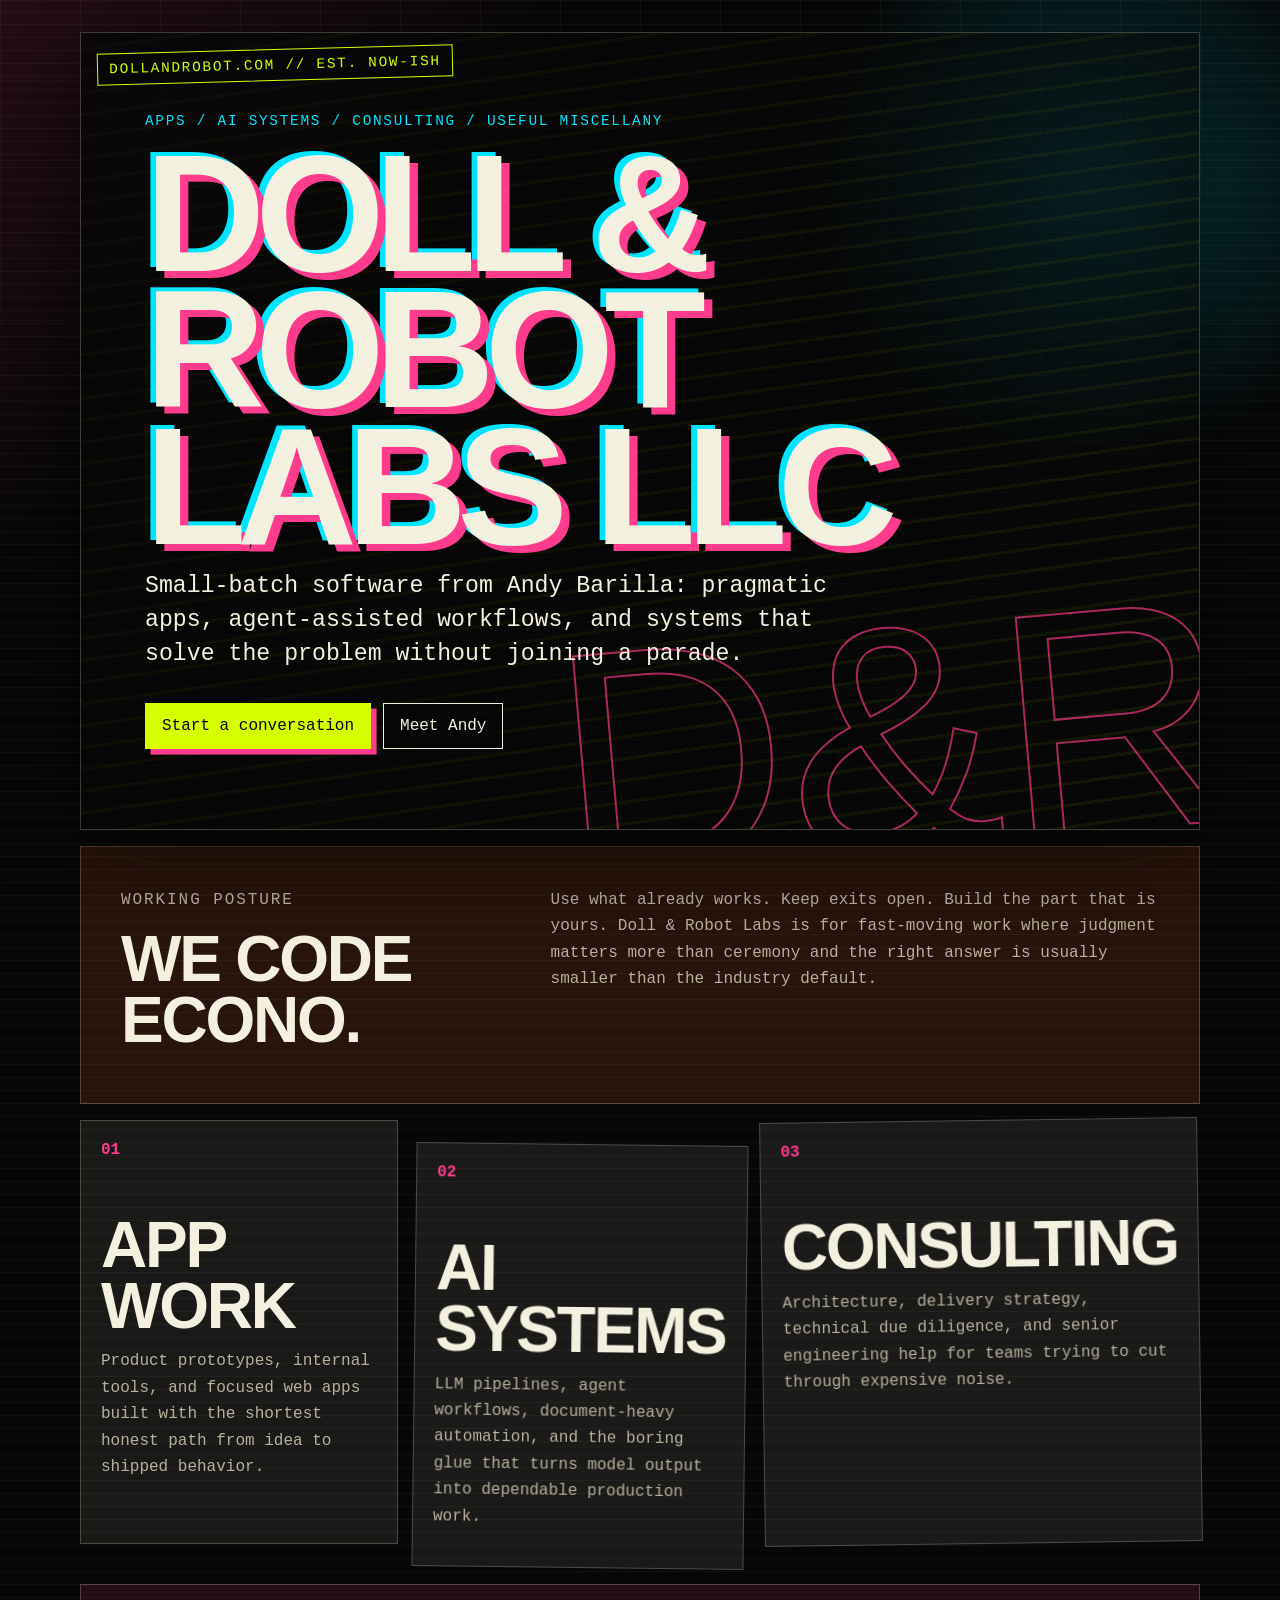
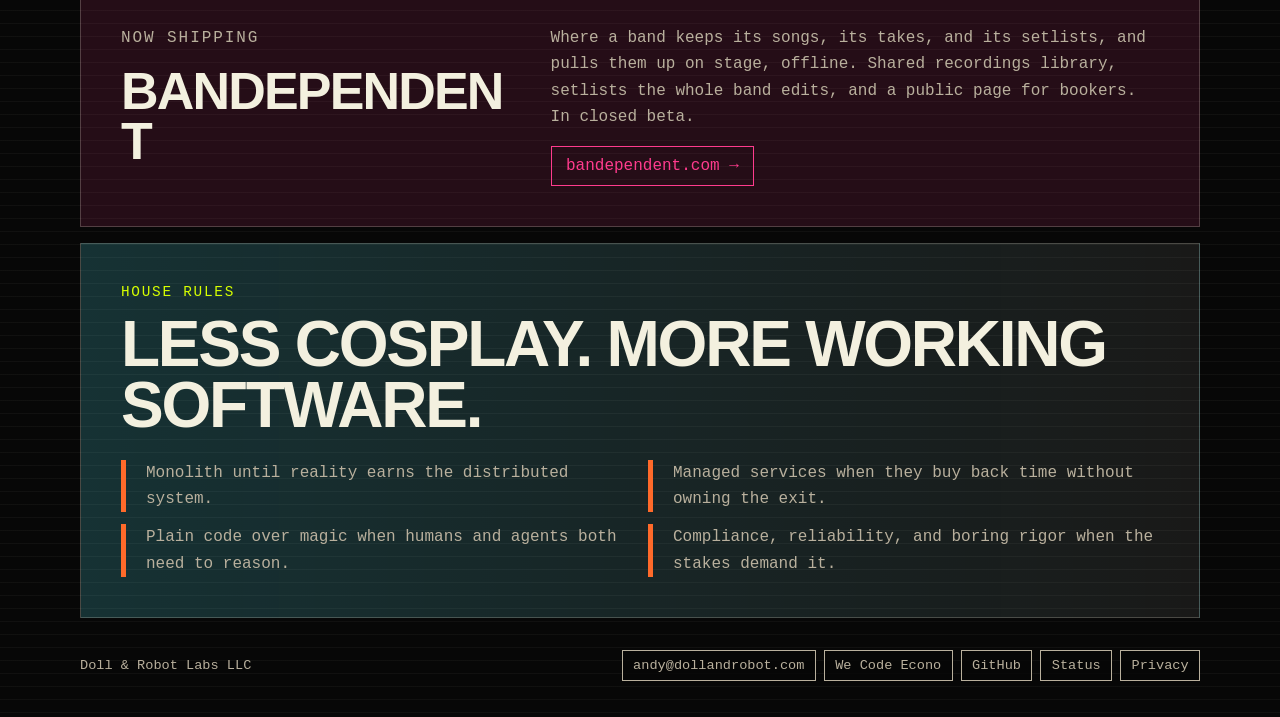
<file: index.html>
<!doctype html>
<html lang="en">
  <head>
    <meta charset="utf-8" />
    <meta name="viewport" content="width=device-width, initial-scale=1" />
    <meta
      name="description"
      content="Doll & Robot Labs LLC builds apps, AI systems, and pragmatic software for teams that need useful work over ceremony."
    />
    <title>Doll &amp; Robot Labs LLC</title>
    <link rel="stylesheet" href="styles.css" />
  </head>
  <body>
    <main class="shell">
      <header class="hero" aria-labelledby="site-title">
        <div class="stamp">dollandrobot.com // est. now-ish</div>
        <p class="kicker">Apps / AI systems / consulting / useful miscellany</p>
        <h1 id="site-title">Doll &amp; Robot Labs LLC</h1>
        <p class="lede">
          Small-batch software from Andy Barilla: pragmatic apps, agent-assisted
          workflows, and systems that solve the problem without joining a parade.
        </p>
        <div class="actions" aria-label="Primary links">
          <a href="mailto:andy@dollandrobot.com">Start a conversation</a>
          <a href="https://andybarilla.com/">Meet Andy</a>
        </div>
      </header>

      <section class="manifesto" aria-labelledby="manifesto-title">
        <div>
          <p class="section-label">working posture</p>
          <h2 id="manifesto-title">We code econo.</h2>
        </div>
        <p>
          Use what already works. Keep exits open. Build the part that is yours.
          Doll &amp; Robot Labs is for fast-moving work where judgment matters more
          than ceremony and the right answer is usually smaller than the industry
          default.
        </p>
      </section>

      <section class="grid" aria-label="What Doll and Robot Labs does">
        <article>
          <span>01</span>
          <h2>App Work</h2>
          <p>
            Product prototypes, internal tools, and focused web apps built with
            the shortest honest path from idea to shipped behavior.
          </p>
        </article>
        <article>
          <span>02</span>
          <h2>AI Systems</h2>
          <p>
            LLM pipelines, agent workflows, document-heavy automation, and the
            boring glue that turns model output into dependable production work.
          </p>
        </article>
        <article>
          <span>03</span>
          <h2>Consulting</h2>
          <p>
            Architecture, delivery strategy, technical due diligence, and senior
            engineering help for teams trying to cut through expensive noise.
          </p>
        </article>
      </section>

      <section class="product" aria-labelledby="product-title">
        <div>
          <p class="section-label">now shipping</p>
          <h2 id="product-title">Bandependent</h2>
        </div>
        <div>
          <p>
            Where a band keeps its songs, its takes, and its setlists, and pulls
            them up on stage, offline. Shared recordings library, setlists the
            whole band edits, and a public page for bookers. In closed beta.
          </p>
          <a href="https://bandependent.com/">bandependent.com &rarr;</a>
        </div>
      </section>

      <section class="signal" aria-labelledby="signal-title">
        <p class="section-label">house rules</p>
        <h2 id="signal-title">Less cosplay. More working software.</h2>
        <ul>
          <li>Monolith until reality earns the distributed system.</li>
          <li>Managed services when they buy back time without owning the exit.</li>
          <li>Plain code over magic when humans and agents both need to reason.</li>
          <li>Compliance, reliability, and boring rigor when the stakes demand it.</li>
        </ul>
      </section>

      <footer>
        <p>Doll &amp; Robot Labs LLC</p>
        <nav aria-label="Footer links">
          <a href="mailto:andy@dollandrobot.com">andy@dollandrobot.com</a>
          <a href="https://andybarilla.substack.com/p/we-code-econo">We Code Econo</a>
          <a href="https://github.com/andybarilla">GitHub</a>
          <a href="https://status.dollandrobot.com/">Status</a>
          <a href="privacy.html">Privacy</a>
        </nav>
      </footer>
    </main>
  </body>
</html>
</file>
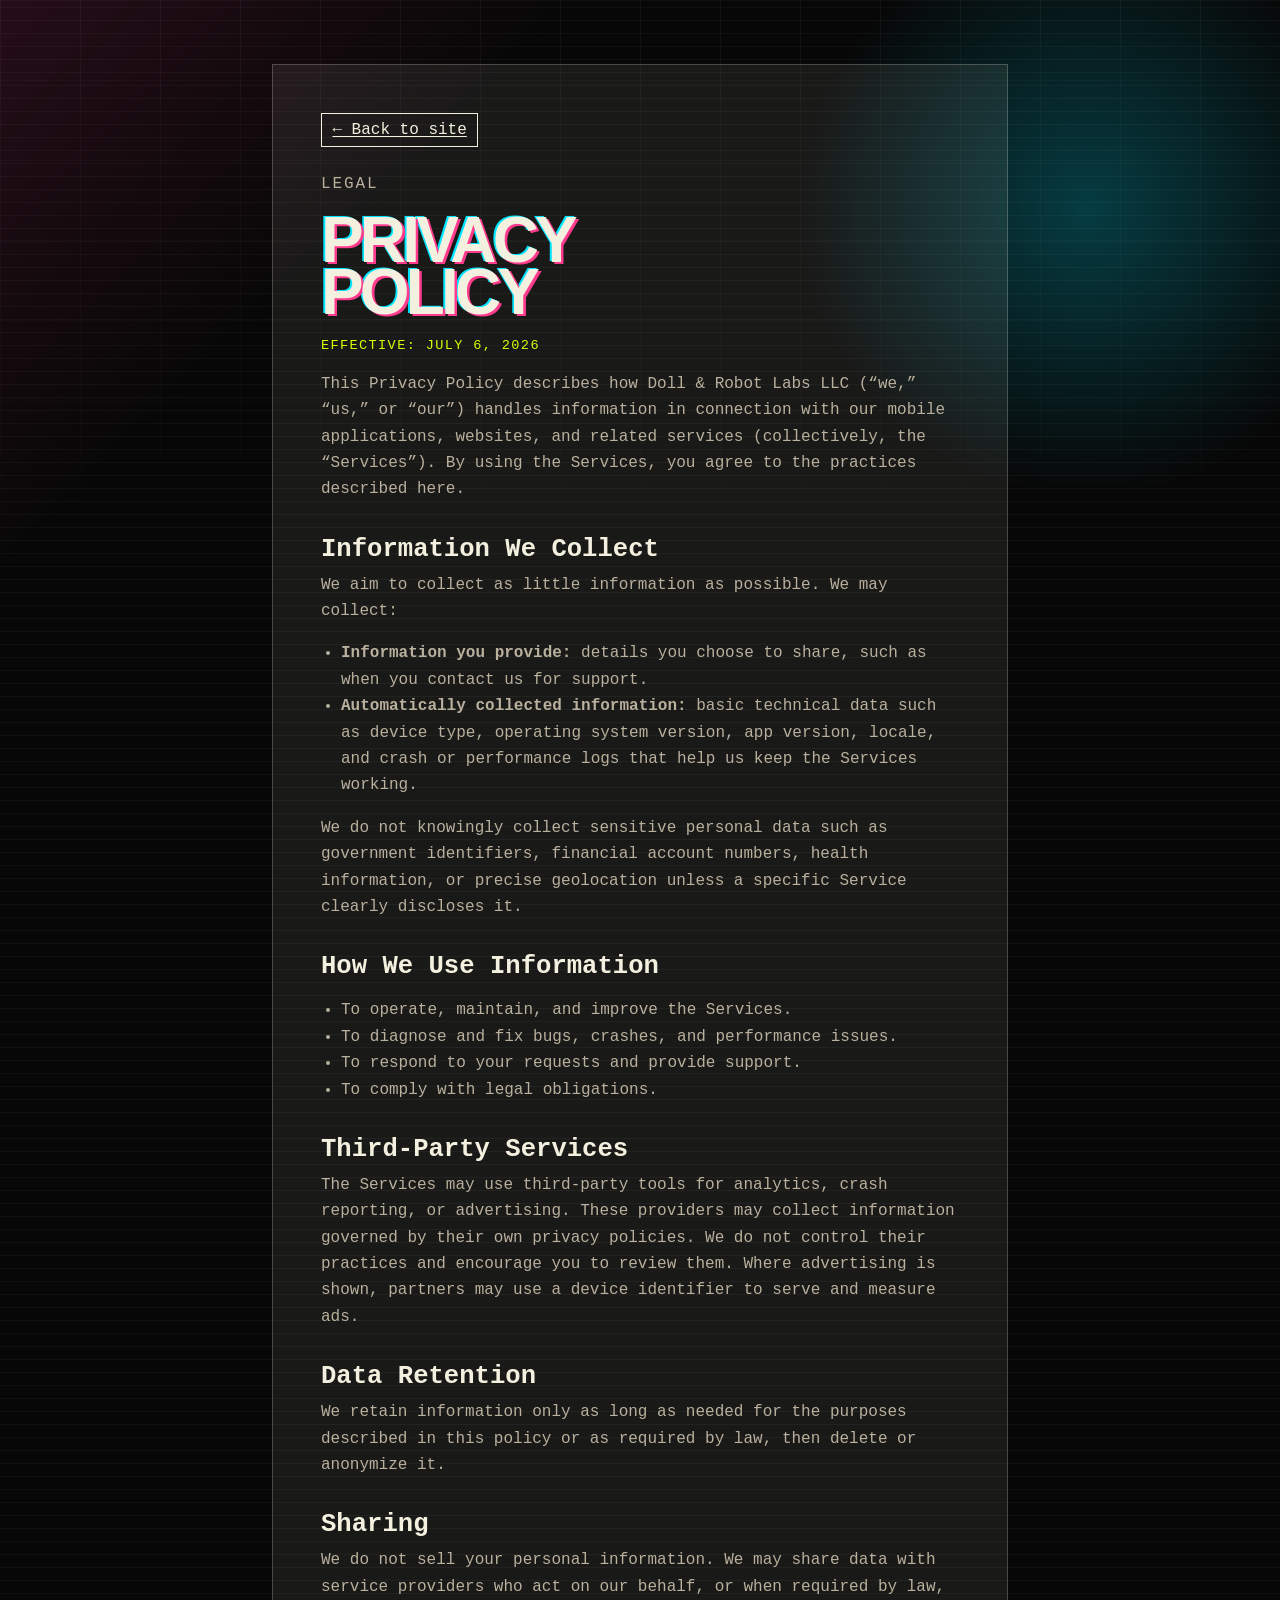
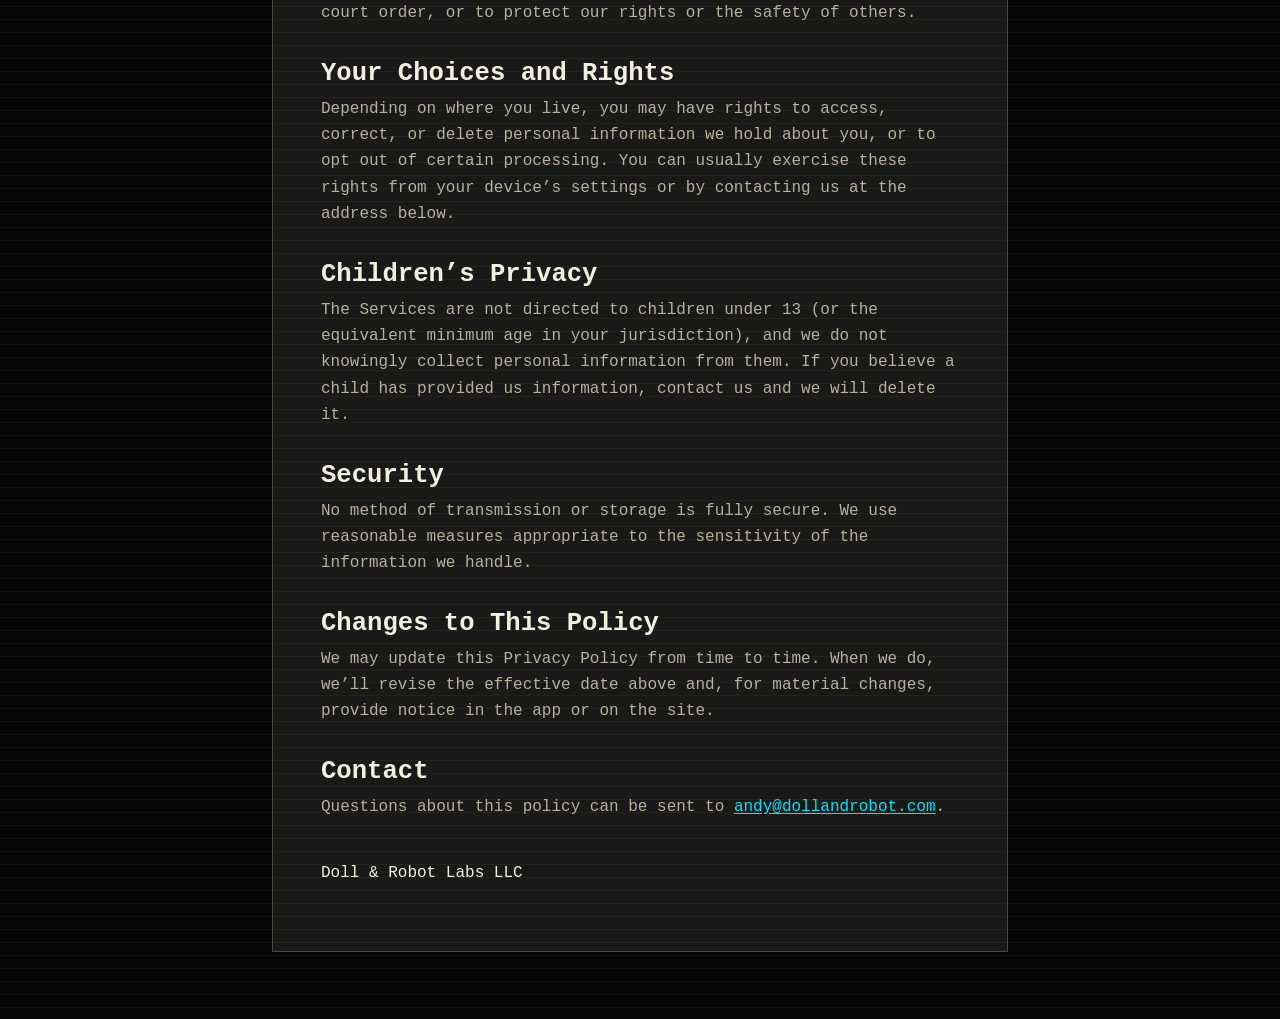
<file: privacy.html>
<!doctype html>
<html lang="en">
  <head>
    <meta charset="utf-8" />
    <meta name="viewport" content="width=device-width, initial-scale=1" />
    <meta
      name="description"
      content="Privacy policy for apps and services offered by Doll & Robot Labs LLC."
    />
    <title>Privacy Policy &mdash; Doll &amp; Robot Labs LLC</title>
    <link rel="stylesheet" href="styles.css" />
    <style>
      .policy {
        max-width: 46rem;
        margin: 2rem auto;
        padding: clamp(1.5rem, 4vw, 3rem);
        border: 1px solid var(--line);
        background: var(--panel);
      }

      .policy h1 {
        font-size: clamp(2.4rem, 7vw, 4rem);
        text-shadow: 0.04em 0.03em 0 var(--hot), -0.03em -0.02em 0 var(--cyan);
      }

      .policy h2 {
        margin: 2rem 0 0.5rem;
        font-size: clamp(1.2rem, 3vw, 1.6rem);
      }

      .policy p,
      .policy li {
        color: var(--muted);
        font-size: 1rem;
        line-height: 1.65;
      }

      .policy ul {
        padding-left: 1.25rem;
      }

      .policy a {
        color: var(--cyan);
        text-decoration: underline;
        text-underline-offset: 0.15em;
      }

      .policy .effective {
        margin-top: 0.5rem;
        color: var(--acid);
        text-transform: uppercase;
        letter-spacing: 0.1em;
        font-size: 0.85rem;
      }

      .policy .back {
        display: inline-block;
        margin-bottom: 1.5rem;
        padding: 0.45rem 0.65rem;
        border: 1px solid currentColor;
        color: var(--ink);
      }
    </style>
  </head>
  <body>
    <main class="shell">
      <article class="policy">
        <a href="index.html" class="back">&larr; Back to site</a>
        <p class="section-label">legal</p>
        <h1>Privacy Policy</h1>
        <p class="effective">Effective: July 6, 2026</p>

        <p>
          This Privacy Policy describes how Doll &amp; Robot Labs LLC
          (&ldquo;we,&rdquo; &ldquo;us,&rdquo; or &ldquo;our&rdquo;) handles
          information in connection with our mobile applications, websites, and
          related services (collectively, the &ldquo;Services&rdquo;). By using
          the Services, you agree to the practices described here.
        </p>

        <h2>Information We Collect</h2>
        <p>We aim to collect as little information as possible. We may collect:</p>
        <ul>
          <li>
            <strong>Information you provide:</strong> details you choose to
            share, such as when you contact us for support.
          </li>
          <li>
            <strong>Automatically collected information:</strong> basic technical
            data such as device type, operating system version, app version,
            locale, and crash or performance logs that help us keep the Services
            working.
          </li>
        </ul>
        <p>
          We do not knowingly collect sensitive personal data such as government
          identifiers, financial account numbers, health information, or precise
          geolocation unless a specific Service clearly discloses it.
        </p>

        <h2>How We Use Information</h2>
        <ul>
          <li>To operate, maintain, and improve the Services.</li>
          <li>To diagnose and fix bugs, crashes, and performance issues.</li>
          <li>To respond to your requests and provide support.</li>
          <li>To comply with legal obligations.</li>
        </ul>

        <h2>Third-Party Services</h2>
        <p>
          The Services may use third-party tools for analytics, crash reporting,
          or advertising. These providers may collect information governed by
          their own privacy policies. We do not control their practices and
          encourage you to review them. Where advertising is shown, partners may
          use a device identifier to serve and measure ads.
        </p>

        <h2>Data Retention</h2>
        <p>
          We retain information only as long as needed for the purposes described
          in this policy or as required by law, then delete or anonymize it.
        </p>

        <h2>Sharing</h2>
        <p>
          We do not sell your personal information. We may share data with
          service providers who act on our behalf, or when required by law, court
          order, or to protect our rights or the safety of others.
        </p>

        <h2>Your Choices and Rights</h2>
        <p>
          Depending on where you live, you may have rights to access, correct, or
          delete personal information we hold about you, or to opt out of certain
          processing. You can usually exercise these rights from your
          device&rsquo;s settings or by contacting us at the address below.
        </p>

        <h2>Children&rsquo;s Privacy</h2>
        <p>
          The Services are not directed to children under 13 (or the equivalent
          minimum age in your jurisdiction), and we do not knowingly collect
          personal information from them. If you believe a child has provided us
          information, contact us and we will delete it.
        </p>

        <h2>Security</h2>
        <p>
          No method of transmission or storage is fully secure. We use reasonable
          measures appropriate to the sensitivity of the information we handle.
        </p>

        <h2>Changes to This Policy</h2>
        <p>
          We may update this Privacy Policy from time to time. When we do,
          we&rsquo;ll revise the effective date above and, for material changes,
          provide notice in the app or on the site.
        </p>

        <h2>Contact</h2>
        <p>
          Questions about this policy can be sent to
          <a href="mailto:andy@dollandrobot.com">andy@dollandrobot.com</a>.
        </p>

        <p style="margin-top: 2.5rem; color: var(--ink);">
          Doll &amp; Robot Labs LLC
        </p>
      </article>
    </main>
  </body>
</html>
</file>
<file: styles.css>
:root {
  color-scheme: dark;
  --bg: #070707;
  --ink: #f3f0df;
  --muted: #b9b09d;
  --hot: #ff3b8d;
  --acid: #d6ff00;
  --cyan: #00e5ff;
  --rust: #ff6a2a;
  --panel: rgba(243, 240, 223, 0.08);
  --line: rgba(243, 240, 223, 0.22);
}

* {
  box-sizing: border-box;
}

html {
  min-height: 100%;
  background: var(--bg);
}

body {
  min-height: 100%;
  margin: 0;
  color: var(--ink);
  font-family: ui-monospace, "SFMono-Regular", "Roboto Mono", Consolas, monospace;
  background:
    linear-gradient(135deg, rgba(255, 59, 141, 0.12), transparent 26rem),
    radial-gradient(circle at 85% 8%, rgba(0, 229, 255, 0.24), transparent 18rem),
    repeating-linear-gradient(0deg, rgba(243, 240, 223, 0.04) 0 1px, transparent 1px 13px),
    var(--bg);
}

body::before {
  position: fixed;
  inset: 0;
  pointer-events: none;
  content: "";
  background-image:
    linear-gradient(90deg, rgba(255, 255, 255, 0.04) 1px, transparent 1px),
    linear-gradient(rgba(255, 255, 255, 0.035) 1px, transparent 1px);
  background-size: 5rem 5rem;
  mask-image: linear-gradient(to bottom, black, transparent 78%);
}

a {
  color: inherit;
  text-decoration: none;
}

.shell {
  width: min(1120px, calc(100% - 2rem));
  margin: 0 auto;
  padding: 2rem 0 1.5rem;
}

.hero {
  position: relative;
  min-height: 86vh;
  display: grid;
  align-content: center;
  padding: 5rem clamp(1rem, 5vw, 4rem);
  border: 1px solid var(--line);
  background:
    linear-gradient(120deg, rgba(7, 7, 7, 0.86), rgba(7, 7, 7, 0.48)),
    repeating-linear-gradient(-8deg, transparent 0 1.15rem, rgba(214, 255, 0, 0.12) 1.15rem 1.35rem);
  box-shadow: 0 1.5rem 5rem rgba(0, 0, 0, 0.48);
  overflow: hidden;
}

.hero::after {
  position: absolute;
  right: -2rem;
  bottom: -1.8rem;
  content: "D&R";
  color: transparent;
  font-family: Impact, Haettenschweiler, "Arial Narrow Bold", sans-serif;
  font-size: clamp(8rem, 26vw, 20rem);
  line-height: 0.75;
  -webkit-text-stroke: 2px rgba(255, 59, 141, 0.65);
  transform: rotate(-5deg);
}

.stamp,
.section-label,
.kicker {
  color: var(--acid);
  text-transform: uppercase;
  letter-spacing: 0.12em;
  font-size: clamp(0.72rem, 1.6vw, 0.9rem);
}

.stamp {
  position: absolute;
  top: 1rem;
  left: 1rem;
  padding: 0.45rem 0.7rem;
  border: 1px solid var(--acid);
  transform: rotate(-1.5deg);
  background: rgba(7, 7, 7, 0.86);
}

.kicker {
  margin: 0 0 1rem;
  color: var(--cyan);
}

h1,
h2,
p {
  margin-top: 0;
}

h1 {
  position: relative;
  z-index: 1;
  max-width: 11ch;
  margin-bottom: 1rem;
  font-family: Impact, Haettenschweiler, "Arial Narrow Bold", sans-serif;
  font-size: clamp(4rem, 13vw, 10.5rem);
  line-height: 0.82;
  letter-spacing: -0.06em;
  text-transform: uppercase;
  text-shadow: 0.05em 0.04em 0 var(--hot), -0.035em -0.025em 0 var(--cyan);
}

.lede {
  position: relative;
  z-index: 1;
  max-width: 43rem;
  margin-bottom: 2rem;
  color: var(--ink);
  font-size: clamp(1.05rem, 2.2vw, 1.45rem);
  line-height: 1.45;
}

.actions {
  position: relative;
  z-index: 1;
  display: flex;
  flex-wrap: wrap;
  gap: 0.75rem;
}

.actions a,
footer a {
  border: 1px solid currentColor;
  padding: 0.8rem 1rem;
  background: rgba(7, 7, 7, 0.8);
}

.actions a:first-child {
  color: #070707;
  border-color: var(--acid);
  background: var(--acid);
  box-shadow: 0.35rem 0.35rem 0 var(--hot);
}

.manifesto,
.product,
.signal,
.grid {
  margin-top: 1rem;
}

.manifesto,
.product {
  display: grid;
  grid-template-columns: minmax(12rem, 0.8fr) 1.2fr;
  gap: 1.5rem;
  padding: clamp(1.25rem, 4vw, 2.5rem);
  border: 1px solid var(--line);
  background: rgba(255, 106, 42, 0.13);
}

.manifesto h2,
.product h2,
.signal h2,
.grid h2 {
  margin-bottom: 0.75rem;
  font-family: Impact, Haettenschweiler, "Arial Narrow Bold", sans-serif;
  font-size: clamp(2rem, 5vw, 4rem);
  line-height: 0.95;
  letter-spacing: -0.035em;
  text-transform: uppercase;
}

.manifesto p,
.product p,
.signal li,
.grid p {
  color: var(--muted);
  font-size: 1rem;
  line-height: 1.65;
}

.product {
  margin-top: 2.5rem;
  background: rgba(255, 59, 141, 0.12);
}

.product h2 {
  font-size: clamp(2rem, 4.2vw, 3.25rem);
  overflow-wrap: anywhere;
}

.product a {
  display: inline-block;
  padding: 0.6rem 0.9rem;
  border: 1px solid var(--hot);
  color: var(--hot);
}

.grid {
  display: grid;
  grid-template-columns: repeat(3, 1fr);
  gap: 1rem;
}

article,
.signal {
  border: 1px solid var(--line);
  background: var(--panel);
}

article {
  min-height: 21rem;
  padding: 1.25rem;
}

article:nth-child(2) {
  transform: translateY(1.5rem) rotate(0.7deg);
}

article:nth-child(3) {
  transform: rotate(-0.8deg);
}

article span {
  display: inline-block;
  margin-bottom: 3.5rem;
  color: var(--hot);
  font-weight: 800;
}

.signal {
  padding: clamp(1.25rem, 4vw, 2.5rem);
  background:
    linear-gradient(90deg, rgba(0, 229, 255, 0.12), transparent),
    var(--panel);
}

.signal ul {
  display: grid;
  grid-template-columns: repeat(2, minmax(0, 1fr));
  gap: 0.75rem 1rem;
  padding: 0;
  margin: 1.5rem 0 0;
  list-style: none;
}

.signal li {
  padding-left: 1.25rem;
  border-left: 0.35rem solid var(--rust);
}

footer {
  display: flex;
  align-items: center;
  justify-content: space-between;
  gap: 1rem;
  padding: 2rem 0 0.5rem;
  color: var(--muted);
  font-size: 0.85rem;
}

footer p {
  margin: 0;
}

footer nav {
  display: flex;
  flex-wrap: wrap;
  gap: 0.5rem;
}

footer a {
  padding: 0.45rem 0.65rem;
}

@media (max-width: 760px) {
  .shell {
    width: min(100% - 1rem, 1120px);
    padding-top: 0.5rem;
  }

  .hero {
    min-height: 92vh;
    padding: 6rem 1rem 2rem;
  }

  .hero::after {
    opacity: 0.42;
  }

  .manifesto,
  .product,
  .grid,
  .signal ul,
  footer {
    grid-template-columns: 1fr;
  }

  .grid {
    display: block;
  }

  article,
  article:nth-child(2),
  article:nth-child(3) {
    min-height: auto;
    margin-top: 1rem;
    transform: none;
  }

  article span {
    margin-bottom: 1.5rem;
  }

  footer {
    display: grid;
    align-items: start;
  }
}

@media (prefers-reduced-motion: no-preference) {
  .hero {
    animation: twitch 8s steps(1) infinite;
  }

  @keyframes twitch {
    0%, 91%, 100% {
      filter: none;
    }

    92% {
      filter: hue-rotate(8deg) contrast(1.2);
    }

    93% {
      filter: none;
    }
  }
}
</file>
